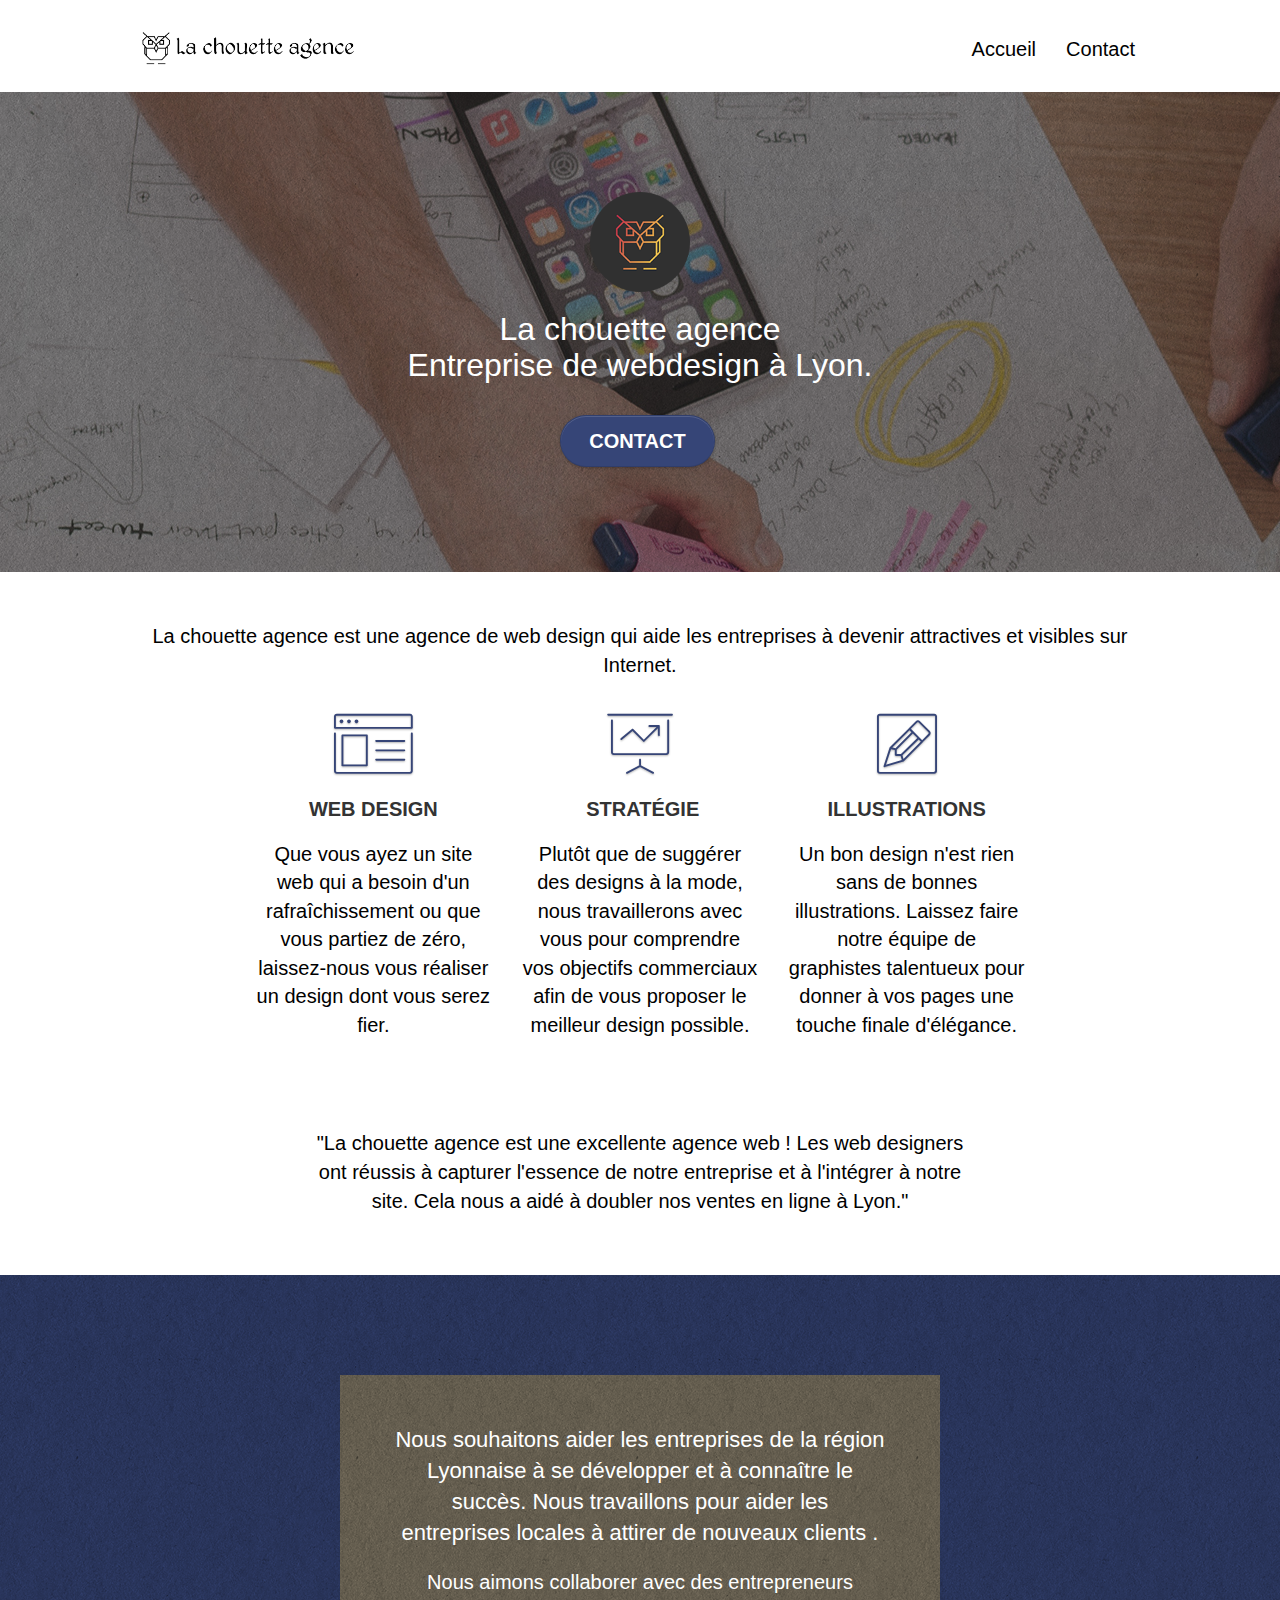
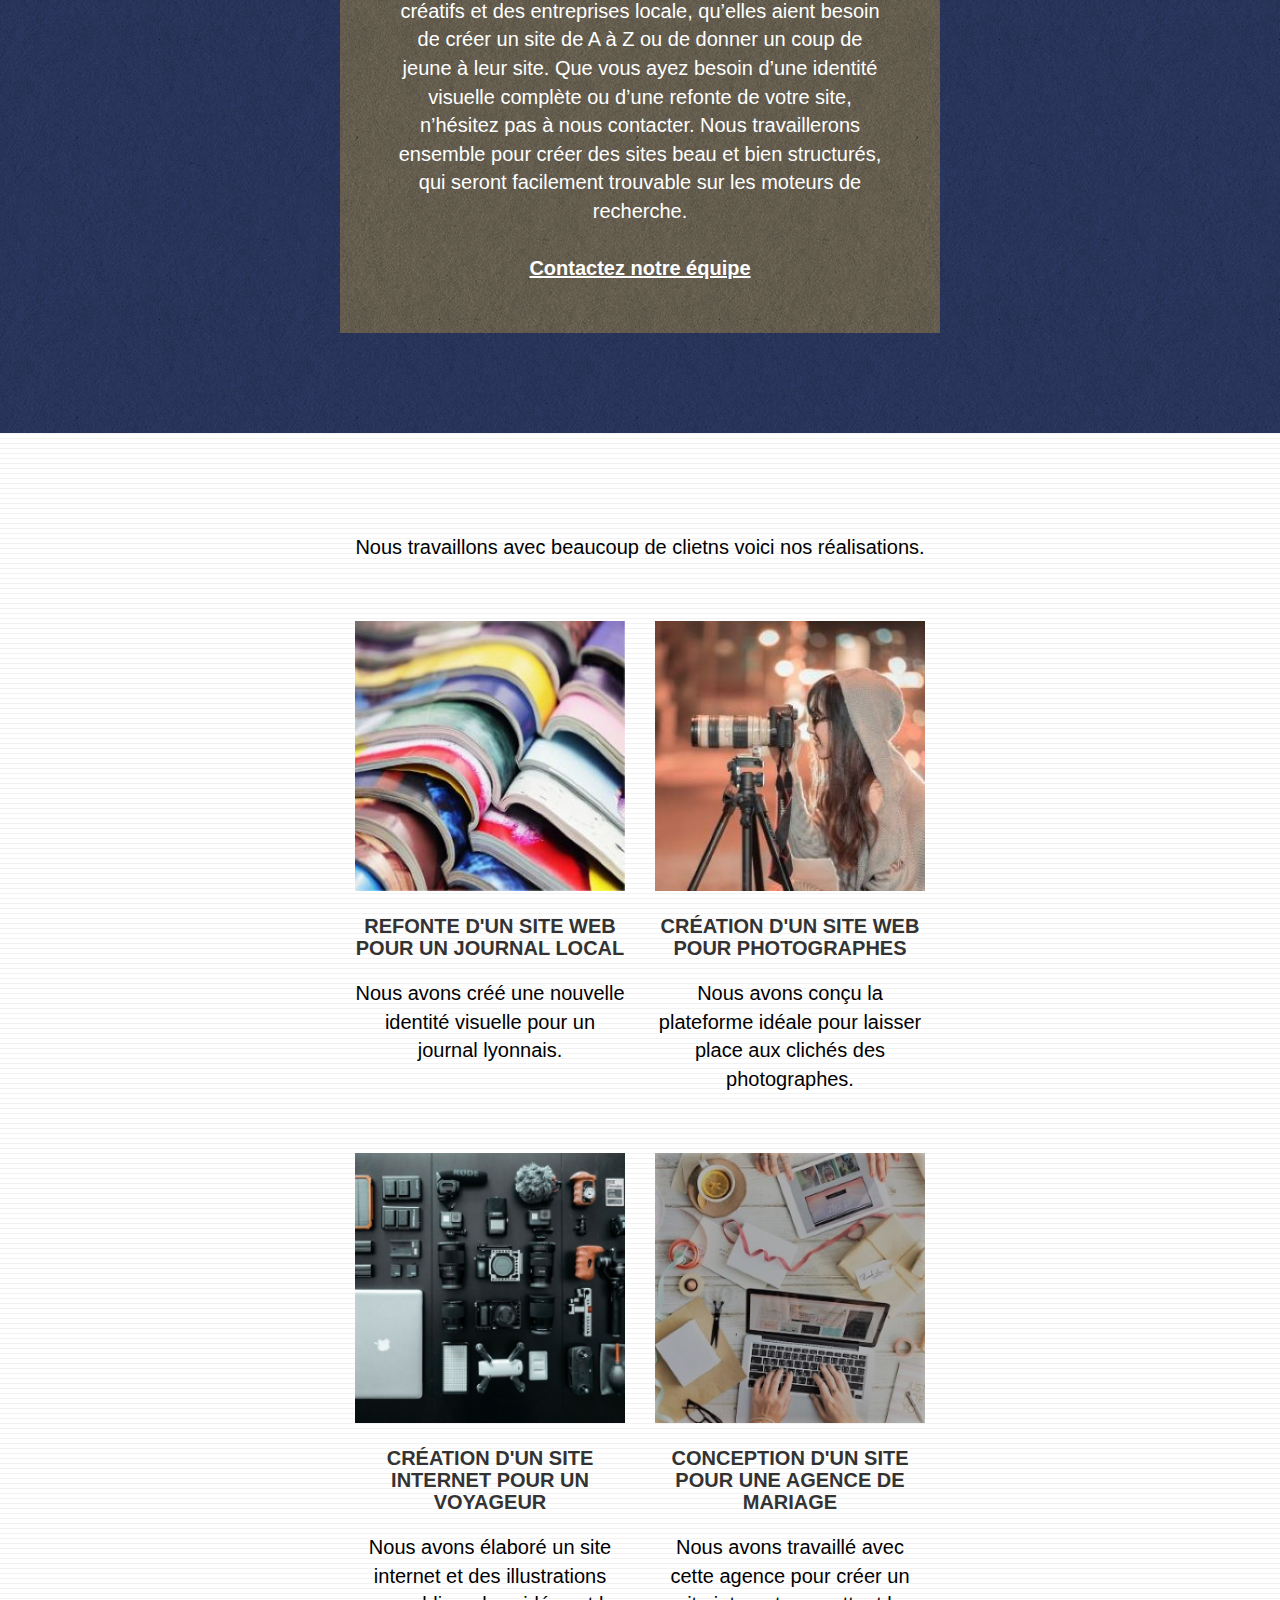
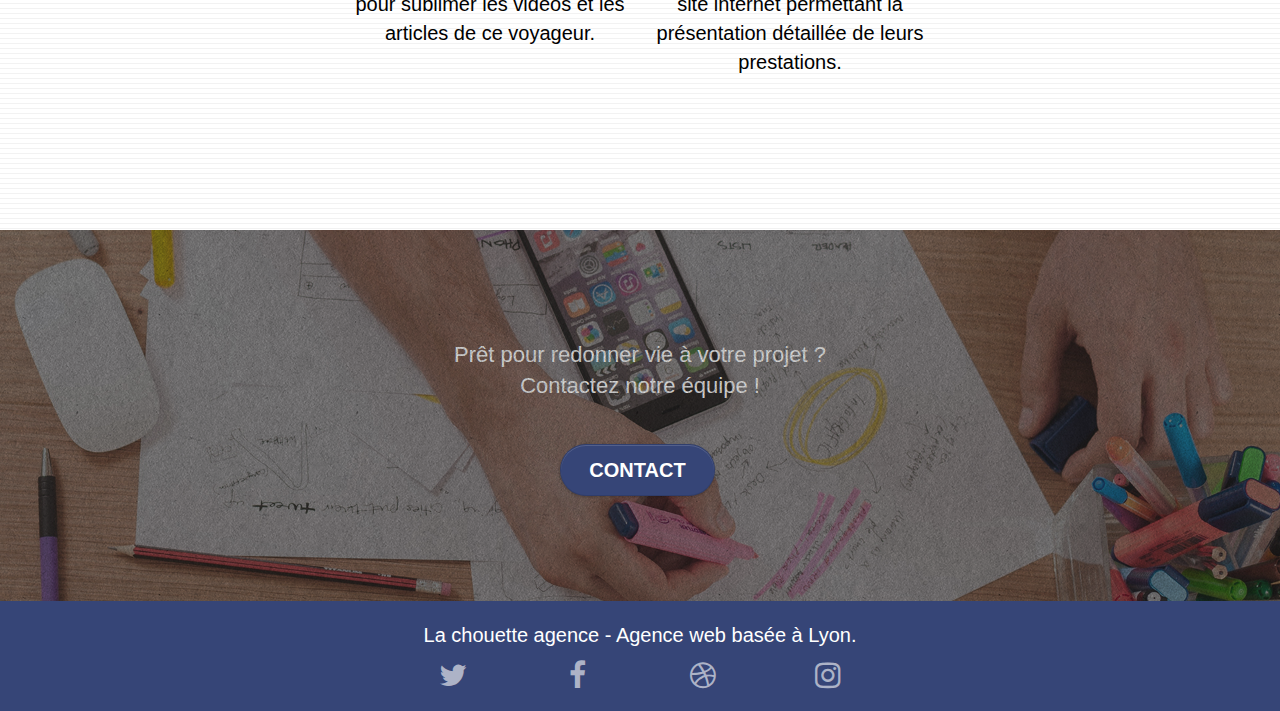
<file: index.html>
<!doctype html>
<html lang="Default">
<head>
    <meta charset="utf-8">
    <meta name="keywords" content="seo, google, site web, site internet, agence design lyon,">
    <meta name="description" content="">
    <meta name="viewport" content="width=device-width, initial-scale=1.0, viewport-fit=cover">
    <link rel="shortcut icon" type="image/png" href="favicon.jpg">
    
	<link rel="stylesheet" type="text/css" href="./css/bootstrap.css">
	<link rel="stylesheet" type="text/css" href="style.css">
	<link rel="stylesheet" type="text/css" href="./css/font-awesome.css">
	<link rel="stylesheet" type="text/css" href="./css/et-line.css">
	<link rel=preload>
    
	<script src="./js/jquery-2.1.0.js"></script>
	<script src="./js/bootstrap.js"></script>
	<script src="./js/blocs.js"></script>
	<script src="./js/jquery.touchSwipe.js" defer></script>
	<script src="./js/gmaps.js"></script>

    <title>La chouette agence - Entreprise web design à Lyon</title>

    
<!-- Analytics -->
	<!-- Google Tag Manager -->
	<script>(function(w,d,s,l,i){w[l]=w[l]||[];w[l].push({'gtm.start':
	new Date().getTime(),event:'gtm.js'});var f=d.getElementsByTagName(s)[0],
	j=d.createElement(s),dl=l!='dataLayer'?'&l='+l:'';j.async=true;j.src=
	'https://www.googletagmanager.com/gtm.js?id='+i+dl;f.parentNode.insertBefore(j,f);
	})(window,document,'script','dataLayer','GTM-TNC2LCJ');</script>
	<!-- End Google Tag Manager -->
<!-- Analytics END -->
    
</head>
<body>
	<!-- Google Tag Manager (noscript) -->
	<noscript><iframe src="https://www.googletagmanager.com/ns.html?id=GTM-TNC2LCJ"
	height="0" width="0" style="display:none;visibility:hidden"></iframe></noscript>
	<!-- End Google Tag Manager (noscript) -->

<!-- Principal conteneur -->
<div class="page-container">
    
<!-- bloc-0 -->
<div class="bloc bgc-white l-bloc " id="bloc-0">
	<div class="container bloc-sm">

		<nav class="navbar row">
			<div class="navbar-header">
				<a class="navbar-brand" href="index.html"><img src="img/la-chouette-agence.png" alt="paris web design logo agence web meilleure agence" height="40" /></a>
				<button id="nav-toggle" type="button" class="ui-navbar-toggle navbar-toggle" data-toggle="collapse" data-target=".navbar-1">
					<span class="sr-only">Toggle navigation</span><span class="icon-bar"></span><span class="icon-bar"></span><span class="icon-bar"></span>
				</button>
			</div>
			<div class="collapse navbar-collapse navbar-1 special-dropdown-nav">
				<ul class="site-navigation nav navbar-nav">
					<li>
						<a href="index.html">Accueil</a>
					</li>
					<li>
						<a href="page2.html">Contact</a>
					</li>
				</ul>
			</div>
		</nav>
	</div>
</div>
<!-- bloc-0 END -->

<!-- bloc-1-presentation -->
<div class="bloc bgc-dark-slate-blue bg-banniere d-bloc bg-t-edge bloc-bg-texture texture-paper b-parallax" id="bloc-1-hero">
	<div class="container bloc-lg">
		<div class="row tight-width-whitespace">
			<div class="col-sm-12">
				<img src="img/logo.png" class="center-block image-resize-mode" width="100" alt="La chouette agence, agence web paris, création logo paris" />
				<h1 class="text-center hero-bloc-text tc-white ">
					La chouette agence <br>
					Entreprise de webdesign à Lyon.
				</h1>
				<div class="text-center">
					<a href="page2.html" class="btn btn-lg btn-clean btn-rd cta-hero btn-atomic-tangerine" id="cta-hero">Contact</a>
				</div>
			</div>
		</div>
	</div>
</div>
<!-- bloc-1-presentation END -->

<!-- bloc-2-services -->
<div class="bloc bgc-white l-bloc" id="bloc-2-services">
	<div class="container bloc-md">
		<div class="row">
			<div class="col-sm-12 text-center">
				<p>La chouette agence est une agence de web design qui aide les entreprises à devenir attractives et visibles sur Internet.</p>
			</div>
		</div>
		<div class="row voffset-lg med-width-whitespace">
			<div class="col-sm-4">
				<div class="text-center">
					<span class="et-icon-browser sm-shadow icon-dark-slate-blue icons icon-lg"></span>
				</div>
				<h3 class="mg-md text-center">
					Web design
				</h3>
				<p class="text-center ">
					Que vous ayez un site web qui a besoin d'un rafraîchissement ou que vous partiez de zéro, laissez-nous vous réaliser un design dont vous serez fier.
				</p>
			</div>
			<div class="col-sm-4">
				<div class="text-center">
					<span class="et-icon-presentation sm-shadow icon-dark-slate-blue icons icon-lg"></span>
				</div>
				<h3 class="mg-md text-center">
					&nbsp;Stratégie
				</h3>
				<p class="text-center ">
					Plutôt que de suggérer des designs à la mode, nous travaillerons avec vous pour comprendre vos objectifs commerciaux afin de vous proposer le meilleur design possible.<br>
				</p>
			</div>
			<div class="col-sm-4">
				<div class="text-center">
					<span class="et-icon-edit sm-shadow icon-dark-slate-blue icons icon-lg"></span>
				</div>
				<h3 class="mg-md text-center">
					Illustrations
				</h3>
				<p class="text-center ">
					Un bon design n'est rien sans de bonnes illustrations. Laissez faire notre équipe de graphistes talentueux pour donner à vos pages une touche finale d'élégance.
				</p>
			</div>
		</div>
		<div class="row voffset-lg voffset">
			<div class="col-xs-12 col-md-8 col-md-offset-2 text-center">
				<p>"La chouette agence est une excellente agence web ! Les web designers ont réussis à capturer l'essence de notre entreprise
				et à l'intégrer à notre site. Cela nous a aidé à doubler nos ventes en ligne à Lyon."</p>

			</div>
		</div>
	</div>
</div>
<!-- bloc-2-services END -->

<!-- bloc-3-what-i-do -->
<div class="bloc tc-white bgc-atomic-tangerine bg-presentation d-bloc bloc-bg-texture texture-paper b-parallax" id="bloc-3-what-i-do">
	<div class="container bloc-lg">
		<div class="row tight-width-whitespace black-background">
			<div class="col-sm-12">
				<h2 class="mg-md text-center tc-white">
					Nous souhaitons aider les entreprises de la région Lyonnaise à se développer et à connaître le succès. Nous travaillons pour aider les entreprises locales à attirer de nouveaux clients .<br>
				</h2>
				<p class="text-center white">
					Nous aimons collaborer avec des entrepreneurs créatifs et des entreprises locale, qu’elles aient besoin de créer un site de A à Z ou de donner un coup de jeune à leur site. Que vous ayez besoin d’une identité visuelle complète ou d’une refonte de votre site, n’hésitez pas à nous contacter. Nous travaillerons ensemble pour créer des sites beau et bien structurés, qui seront facilement trouvable sur les moteurs de recherche. <br><br><a class="ltc-white bold-link" href="page2.html">Contactez notre équipe</a><br>
				</p>
			</div>
		</div>
	</div>
</div>
<!-- bloc-3-what-i-do END -->

<!-- bloc-4-portfolio -->
<div class="bloc bgc-white bg-lines-h2-bg bg-repeat l-bloc" id="bloc-4-portfolio">
	<div class="container bloc-lg">
		<div class="row">
			<div class="col-sm-12 text-center">
				<p>Nous travaillons avec beaucoup de clietns voici nos réalisations.</p>
			</div>
		</div>
		<div class="row tight-width-whitespace portfolio-row">
			<div class="col-sm-6">
				<a href="#" data-lightbox="img/1.jpg" data-gallery-id="gallery-1" data-caption="Refonte d'un site web pour un journal local" data-frame="snapshot-lb"><img src="img/1.jpg" alt="paris web design logo agence web meilleure agence et refonte site web journal" class="img-responsive portfolio-thumb" /></a>
				<h3 class="mg-md text-center">
					Refonte d'un site web pour un journal local
				</h3>
				<p class="text-center">
					Nous avons créé une nouvelle identité visuelle pour un journal lyonnais.
				</p>
			</div>
			<div class="col-sm-6">
				<a href="#" data-lightbox="img/2.jpg" data-gallery-id="gallery-1" data-caption="Création d'un site web pour photographes" data-frame="snapshot-lb"><img src="img/2.jpg" class="img-responsive portfolio-thumb" alt="paris web design logo agence web meilleure agence, Création d'un site web pour photographes" /></a>
				<h3 class="mg-md text-center">
					Création d'un site web pour photographes
				</h3>
				<p class="text-center">
					Nous avons conçu la plateforme idéale pour laisser place aux clichés des photographes.
				</p>
			</div>
		</div>
		<div class="row tight-width-whitespace portfolio-row">
			<div class="col-sm-6">
				<a href="#" data-lightbox="img/3.bmp" data-gallery-id="gallery-1" data-caption="Création d'un site internet pour un voyageur" data-frame="snapshot-lb"><img src="img/3.bmp" class="img-responsive portfolio-thumb" alt="paris web design logo agence web meilleure agence, Création d'un site web pour voyageur"/></a>
				<h3 class="mg-md text-center">
					Création d'un site internet pour un voyageur
				</h3>
				<p class="text-center">
					Nous avons élaboré un site internet et des illustrations pour sublimer les vidéos et les articles de ce voyageur.
				</p>
			</div>
			<div class="col-sm-6">
				<a href="#" data-lightbox="img/4.bmp" data-gallery-id="gallery-1" data-caption="Conception d'un site pour une agence de mariage" data-frame="snapshot-lb"><img src="img/4.bmp" class="img-responsive portfolio-thumb" alt="paris web design logo agence web meilleure agence, Création d'un site web pour agence de mariage" /></a>
				<h3 class="mg-md text-center">
					Conception d'un site pour une agence de mariage
				</h3>
				<p class="text-center">
					Nous avons travaillé avec cette agence pour créer un site internet permettant la présentation détaillée de leurs prestations.
				</p>
			</div>
		</div>
	</div>
</div>
<!-- bloc-4-portfolio END -->

<!-- bloc-5-cta -->
<div class="bloc bgc-dark-slate-blue bg-banniere d-bloc bloc-bg-texture texture-paper" id="bloc-5-cta">
	<div class="container bloc-lg">
		<div class="row">
			<h2 class="mg-md text-center tc-white">
				Prêt pour redonner vie à votre projet ?<br>Contactez notre équipe !
			</h2>
			<div class="col-sm-12 text-center">
				<a href="page2.html" class="btn btn-atomic-tangerine btn-clean btn-rd btn-lg cta-hero">Contact</a>
			</div>
		</div>
	</div>
</div>
<!-- bloc-5-cta END -->

<!-- Footer - bloc-8 -->
<div class="bloc bgc-atomic-tangerine d-bloc" id="bloc-8">
	<div class="container bloc-sm">
		<div class="row">
			<div class="col-sm-12">
				<p class="text-center white">
					La chouette agence - Agence web basée à Lyon.<br>
				</p>
				<div class="row row-no-gutters social">
					<div class="col-sm-3">
						<div class="text-center">
							<a class="social" href="index.html"><span class="fa fa-twitter icon-md"></span></a>
						</div>
					</div>
					<div class="col-sm-3">
						<div class="text-center">
							<a class="social" href="index.html"><span class="fa fa-facebook icon-md"></span></a>
						</div>
					</div>
					<div class="col-sm-3">
						<div class="text-center">
							<a class="social" href="index.html"><span class="fa fa-dribbble icon-md"></span></a>
						</div>
					</div>
					<div class="col-sm-3">
						<div class="text-center">
							<a class="social" href="index.html"><span class="fa fa-instagram icon-md"></span></a>
						</div>
					</div>
				</div>
			</div>
		</div>
	</div>
</div>
<!-- Footer - bloc-8 END -->

</div>
<!-- Principal conteneur END -->
    

</body>
</html>
</file>
<file: style.css>
body {
    margin: 0;
    padding: 0;
    background: #FFF;
    overflow-x: hidden;
    -webkit-font-smoothing: antialiased;
    -moz-osx-font-smoothing: grayscale;
}

a,
button {
    transition: all .3s ease-in-out;
    outline: none!important;
}

a:hover {
    text-decoration: none;
    cursor: pointer;
}

#page-loading-blocs-notifaction {
    position: fixed;
    top: 0;
    bottom: 0;
    width: 100%;
    z-index: 100000;
    background: #FFFFFF url("img/pageload-spinner.gif") no-repeat center center;
}

.bloc {
    width: 100%;
    clear: both;
    background: 50% 50% no-repeat;
    padding: 0 50px;
    -webkit-background-size: cover;
    -moz-background-size: cover;
    -o-background-size: cover;
    background-size: cover;
    position: relative;
}

.bloc .container {
    padding-left: 0;
    padding-right: 0;
}

.bloc-lg {
    padding: 100px 50px;
}

.bloc-md {
    padding: 50px;
}

.bloc-sm {
    padding: 20px 50px;
}

.bg-center,
.bg-l-edge,
.bg-r-edge,
.bg-t-edge,
.bg-b-edge,
.bg-tl-edge,
.bg-bl-edge,
.bg-tr-edge,
.bg-br-edge,
.bg-repeat {
    -webkit-background-size: auto!important;
    -moz-background-size: auto!important;
    -o-background-size: auto!important;
    background-size: auto!important;
}

.bg-repeat {
    background: repeat;
}

.bg-t-edge {
    background: top no-repeat;
}

.bloc-bg-texture::before {
    content: "";
    background-size: 2px 2px;
    position: absolute;
    top: 0;
    bottom: 0;
    left: 0;
    right: 0;
}

.texture-paper::before {
    background: url("img/texture-paper.png");
    background-size: 280px 280px;
}

.b-parallax {
    background-attachment: fixed;
}

.d-bloc {
    color: rgba(255, 255, 255, .7);
}

.d-bloc button:hover {
    color: rgba(255, 255, 255, .9);
}

.d-bloc .icon-round,
.d-bloc .icon-square,
.d-bloc .icon-rounded,
.d-bloc .icon-semi-rounded-a,
.d-bloc .icon-semi-rounded-b {
    border-color: rgba(255, 255, 255, .9);
}

.d-bloc .divider-h span {
    border-color: rgba(255, 255, 255, .2);
}

.d-bloc .a-btn,
.d-bloc .navbar a,
.d-bloc .navbar-brand,
.d-bloc a .icon-sm,
.d-bloc a .icon-md,
.d-bloc a .icon-lg,
.d-bloc a .icon-xl,
.d-bloc h1 a,
.d-bloc h2 a,
.d-bloc h3 a,
.d-bloc h4 a,
.d-bloc h5 a,
.d-bloc h6 a,
.d-bloc p a {
    color: rgba(255, 255, 255, .6);
}

.d-bloc .a-btn:hover,
.d-bloc .navbar a:hover,
.d-bloc .navbar-brand:hover,
.d-bloc a:hover .icon-sm,
.d-bloc a:hover .icon-md,
.d-bloc a:hover .icon-lg,
.d-bloc a:hover .icon-xl,
.d-bloc h1 a:hover,
.d-bloc h2 a:hover,
.d-bloc h3 a:hover,
.d-bloc h4 a:hover,
.d-bloc h5 a:hover,
.d-bloc h6 a:hover,
.d-bloc p a:hover {
    color: rgba(255, 255, 255, 1);
}

.d-bloc .navbar-toggle .icon-bar {
    background: rgba(255, 255, 255, 1);
}

.d-bloc .btn-wire,
.d-bloc .btn-wire:hover {
    color: rgba(255, 255, 255, 1);
    border-color: rgba(255, 255, 255, 1);
}

.d-bloc .panel {
    color: rgba(0, 0, 0, .5);
}

.d-bloc .panel button:hover {
    color: rgba(0, 0, 0, .7);
}

.d-bloc .panel icon {
    border-color: rgba(0, 0, 0, .7);
}

.d-bloc .panel .divider-h span {
    border-color: rgba(0, 0, 0, .1);
}

.d-bloc .panel .a-btn {
    color: rgba(0, 0, 0, .6);
}

.d-bloc .panel .a-btn:hover {
    color: rgba(0, 0, 0, 1);
}

.d-bloc .panel .btn-wire,
.d-bloc .panel .btn-wire:hover {
    color: rgba(0, 0, 0, .7);
    border-color: rgba(0, 0, 0, .3);
}

.d-bloc .panel,
.l-bloc {
    color: rgba(0, 0, 0, .5);
}

.d-bloc .panel button:hover,
.l-bloc button:hover {
    color: rgba(0, 0, 0, .7);
}

.l-bloc .icon-round,
.l-bloc .icon-square,
.l-bloc .icon-rounded,
.l-bloc .icon-semi-rounded-a,
.l-bloc .icon-semi-rounded-b {
    border-color: rgba(0, 0, 0, .7);
}

.d-bloc .panel .divider-h span,
.l-bloc .divider-h span {
    border-color: rgba(0, 0, 0, .1);
}

.d-bloc .panel .a-btn,
.l-bloc .a-btn,
.l-bloc .navbar a,
.l-bloc .navbar-brand,
.l-bloc a .icon-sm,
.l-bloc a .icon-md,
.l-bloc a .icon-lg,
.l-bloc a .icon-xl,
.l-bloc h1 a,
.l-bloc h2 a,
.l-bloc h3 a,
.l-bloc h4 a,
.l-bloc h5 a,
.l-bloc h6 a,
.l-bloc p a {
    color: rgba(0, 0, 0, .6);
}

.d-bloc .panel .a-btn:hover,
.l-bloc .a-btn:hover,
.l-bloc .navbar a:hover,
.l-bloc .navbar-brand:hover,
.l-bloc a:hover .icon-sm,
.l-bloc a:hover .icon-md,
.l-bloc a:hover .icon-lg,
.l-bloc a:hover .icon-xl,
.l-bloc h1 a:hover,
.l-bloc h2 a:hover,
.l-bloc h3 a:hover,
.l-bloc h4 a:hover,
.l-bloc h5 a:hover,
.l-bloc h6 a:hover,
.l-bloc p a:hover {
    color: rgba(0, 0, 0, 1);
}

.l-bloc .navbar-toggle .icon-bar {
    color: rgba(0, 0, 0, .6);
}

.d-bloc .panel .btn-wire,
.d-bloc .panel .btn-wire:hover,
.l-bloc .btn-wire,
.l-bloc .btn-wire:hover {
    color: rgba(0, 0, 0, .7);
    border-color: rgba(0, 0, 0, .3);
}

.voffset {
    margin-top: 30px;
}

.voffset-lg {
    margin-top: 80px;
}

.row-no-gutters {
    margin-right: 0;
    margin-left: 0;
}

.row.row-no-gutters > [class^="col-"],
.row.row-no-gutters > [class*=" col-"] {
    padding-right: 0;
    padding-left: 0;
}

#bloc-1-hero h1 {
    font-size: 32px;
}

.navbar {
    margin-bottom: 0;
    z-index: 1;
}

.navbar-brand {
    height: auto;
    padding: 3px 15px;
    font-size: 25px;
    font-weight: normal;
    font-weight: 600;
    line-height: 44px;
}

.navbar-brand img {
    max-height: 200px;
    margin: 0 5px 0 0;
    display: inline;
}

.navbar-brand img[src$=svg] {
    min-width: 100px;
}

.nav-center .navbar-brand img {
    margin: 0;
}

.navbar .nav {
    padding-top: 2px;
    margin-right: -16px;
    float: right;
    z-index: 1;
}

.nav > li {
    float: left;
    margin-top: 4px;
    font-size: 20px;
}

.navbar-nav .open .dropdown-menu > li > a {
    text-align: inherit;
}

.nav > li a:hover,
.nav > li a:focus {
    background: transparent;
}

.navbar-toggle {
    margin: 10px 10px 0 0;
    border: 0px;
}

.navbar-toggle:hover {
    background: transparent!important;
}

.navbar-toggle .icon-bar {
    background-color: rgba(0, 0, 0, .5);
    width: 26px;
}

.nav-invert .navbar .nav {
    float: left;
}

.nav-invert .navbar-header,
.nav-invert .navbar-brand {
    float: right;
    position: relative;
    z-index: 2;
}

@media (min-width: 768px) {
    .site-navigation {
        position: absolute;
        top: 50%;
        right: 20px;
        transform: translate(0, -50%);
        -webkit-transform: translateY(-50%);
    }
    .nav > li .dropdown-menu a,
    .nav > li .dropdown-menu a:hover {
        color: #484848;
    }
    .nav-invert .site-navigation {
        left: 0;
        right: 0;
    }
    .nav-center {
        text-align: center;
    }
    .nav-center .navbar-header {
        width: 100%;
    }
    .nav-center .navbar-header,
    .nav-center .navbar-brand,
    .nav-center .nav > li {
        float: none;
        display: inline-block;
    }
    .nav-center .site-navigation {
        position: relative;
        width: 100%;
        right: 0;
        margin-right: 0px;
        margin-top: 20px;
    }
    .nav-center.mini-nav .navbar-toggle {
        float: none;
        margin: 10px auto 0;
    }
}

.nav > li > .dropdown a {
    background: none!important;
    display: block;
    padding: 14px 15px;
}

nav .caret {
    margin: 0 5px;
}

.dropdown-menu .dropdown-menu {
    top: -8px;
    left: 100%;
}

.dropdown-menu .dropmenu-flow-right {
    top: 100%;
    left: 0;
    margin-left: -1px;
    border-top-left-radius: 0;
    border-top-right-radius: 0;
}

.dropdown-menu .dropdown span {
    border: 4px solid black;
    border-top-color: transparent;
    border-right-color: transparent;
    border-bottom-color: transparent;
    margin: 6px -5px 0 0!important;
    float: right;
}

.mg-md {
    margin-top: 10px;
    margin-bottom: 20px;
}

.mg-lg {
    margin-top: 10px;
    margin-bottom: 40px;
}

.btn {
    margin: 0 5px 5px 0;
}

.btn.pull-right {
    margin: 0 0 5px 5px;
}

.btn-d,
.btn-d:hover,
.btn-d:focus {
    color: #FFF;
    background: rgba(0, 0, 0, .3);
}

button {
    outline: none!important;
}

.btn-rd {
    border-radius: 40px;
}

.btn-clean {
    border: 1px solid rgba(0, 0, 0, .08);
    border-bottom-color: rgba(0, 0, 0, .1);
    text-shadow: 0 1px 0 rgba(0, 0, 1, .1);
    box-shadow: 0 1px 3px rgba(0, 0, 1, .25), inset 0 1px 0 0 rgba(255, 255, 255, .15);
}

.icon-md {
    font-size: 30px!important;
}

.icon-lg {
    font-size: 60px!important;
}

.sm-shadow {
    text-shadow: 0 1px 2px rgba(0, 0, 0, .3);
}

.panel-sq,
.panel-sq .panel-heading,
.panel-sq .panel-footer {
    border-radius: 0;
}

.panel-rd {
    border-radius: 30px;
}

.panel-rd .panel-heading {
    border-radius: 29px 29px 0 0;
}

.panel-rd .panel-footer {
    border-radius: 0 0 29px 29px;
}

.form-control {
    border-color: rgba(0, 0, 0, .1);
    box-shadow: none;
}

.scrollToTop {
    width: 40px;
    height: 40px;
    position: fixed;
    bottom: 20px;
    right: 20px;
    opacity: 0;
    z-index: 500;
    transition: all .3s ease-in-out;
}

.scrollToTop span {
    margin-top: 6px;
}

.showScrollTop {
    font-size: 25px;
    opacity: 1;
}

a[data-lightbox] {
    position: relative;
    display: block;
    text-align: center;
}

a[data-lightbox]:hover::before {
    content: "+";
    font-family: "HelveticaNeue-Light", "Helvetica Neue Light", "Helvetica Neue", Helvetica, Arial;
    font-size: 32px;
    width: 50px;
    height: 50px;
    margin-left: -25px;
    border-radius: 50%;
    background: rgba(0, 0, 0, .6);
    color: #FFF;
    font-weight: 100;
    z-index: 1;
    position: absolute;
    top: 50%;
    transform: translateY(-50%);
    -webkit-transform: translateY(-50%);
}

a[data-lightbox]:hover img {
    opacity: 0.6;
    -webkit-animation-fill-mode: none;
    animation-fill-mode: none;
}

#lightbox-modal {
    display: flex;
    align-items: center;
}

#lightbox-modal .modal-dialog {
    width: 90%;
    max-width: 900px;
    margin: 0 auto 0;
}

#lightbox-modal .modal-dialog img {
    max-height: 90vh;
    margin: 0 auto;
}

.lightbox-caption {
    padding: 20px;
    color: #FFF;
    background: rgba(0, 0, 0, .5);
    position: absolute;
    left: 15px;
    right: 15px;
    bottom: 5px;
}

.close-lightbox {
    color: #FFF;
    font-size: 30px;
    position: absolute;
    top: 20px;
    right: 20px;
    z-index: 20;
    background: rgba(0, 0, 0, .5);
    border: none;
    line-height: 30px;
    padding: 0 9px 5px;
    opacity: 0.3;
}

.close-lightbox:hover,
.next-lightbox:hover,
.prev-lightbox:hover {
    opacity: 1.0;
    color: #FFF;
}

.next-lightbox,
.prev-lightbox {
    font-size: 20px;
    color: rgba(255, 255, 255, .9);
    background: rgba(0, 0, 0, .5);
    transition: all .2s ease-in-out;
    position: absolute;
    top: 45%;
    z-index: 1;
    opacity: 0.4;
}

.next-lightbox {
    padding: 6px 8px 1px 13px;
    right: 25px;
}

.prev-lightbox {
    padding: 6px 13px 1px 10px;
    left: 25px;
}

.snapshot-lb .modal-body {
    padding-bottom: 45px;
}

.snapshot-lb .lightbox-caption {
    padding: 0;
    color: rgba(0, 0, 0, .5);
    background: none;
}

h1,
h2,
h3,
h4,
h5,
h6,
p,
label,
.btn,
a {
    font-family: "helvetica";
    font-weight: 400;
    color: #000000!important;
}

.container {
    max-width: 1000px;
}

.hero-bloc-text {
    font-size: 38px;
}

.hero-bloc-text-sub {
    font-size: 36px;
}

.statement-bloc-text {
    line-height: 26px;
    font-style: italic;
    font-size: 20px;
    text-align: center;
    font-weight: lighter;
    max-width: 520px;
    margin: auto auto auto auto;
}

p {
    font-size: 20px;
}

.tight-width-whitespace {
    max-width: 600px;
    margin: auto auto auto auto;
}

.h1 {
    font-size: 20px;
    font-family: "Open Sans";
}

.cta-hero {
    margin-top: 22px;
    color: #FFFFFF!important;
    text-transform: uppercase;
    padding: 12px 28px 12px 28px;
    font-size: 20px;
    font-weight: 700;
}

.social {
    margin: 0 auto;
    width: 100%;
    max-width: 500px ;
}

h2 {
    font-size: 22px;
    line-height: 1.4em;
}

h3 {
    font-size: 20px;
    text-transform: uppercase;
    font-weight: 700;
    color: #333333!important;
}

.med-width-whitespace {
    max-width: 800px;
    margin: auto auto auto auto;
    box-shadow: 0px 0px 0px #000000;
}

h1 {
    color: #333333!important;
}

h4 {
    color: #333333!important;
}

.icons {
    margin-bottom: 14px;
    margin-top: 24px;
}

.white {
    color: #FFFFFF!important;
}

.portfolio-thumb {
    margin-bottom: 24px;
}

.portfolio-row {
    margin-bottom: 44px;
    margin-top: 50px;
}

.avatar {
    box-shadow: 0px 4px 9px rgba(0, 0, 0, 0.3);
}

.black-background {
    background-color: rgba(165, 147, 99, 0.7);
    padding: 40px 40px 40px 40px;
}

.bold-link {
    font-weight: 900;
    text-decoration: underline!important;
}

.bgc-white {
    background-color: #FFFFFF;
}

.bgc-dark-slate-blue {
    background-color: #364577;
}

.bgc-atomic-tangerine {
    background-color: #364577;
}

.tc-white {
    color: #fff!important;
}

.btn-atomic-tangerine {
    background: #364577;
    color: #FFFFFF!important;
}

.btn-atomic-tangerine:hover {
    background: #058349!important;
    color: #FFFFFF!important;
}

.ltc-white {
    color: #FFFFFF!important;
}

.ltc-white:hover {
    color: #cccccc!important;
}

.ltc-atomic-tangerine {
    color: #364577!important;
}

.ltc-atomic-tangerine:hover {
    color: #058349!important;
}

.icon-dark-slate-blue {
    color: #364577!important;
    border-color: #364577!important;
}

.bg-dots-bg {
    background-image: url("img/dots-bg.png");
}

.bg-lines-h2-bg {
    background-image: url("img/lines-h2-bg.png");
}

.bg-banniere {
    background-image: url("img/la-chouette-agence-banniere.jpg");
}

@media (max-width: 1024px) {
    .bloc {
        padding-left: 20px;
        padding-right: 20px;
    }
    .bloc.full-width-bloc,
    .bloc-tile-2.full-width-bloc .container,
    .bloc-tile-3.full-width-bloc .container,
    .bloc-tile-4.full-width-bloc .container {
        padding-left: 0;
        padding-right: 0;
    }
}

@media (max-width: 992px) and (min-width: 768px) {
    .navbar .nav {
        max-width: 80%
    }
    .nav-center.navbar .nav {
        max-width: 100%
    }
}

@media only screen and (min-device-width: 768px) and (max-device-width: 1024px) and (orientation: landscape) {
    .b-parallax {
        background-attachment: scroll;
    }
}

@media only screen and (min-device-width: 1024px) and (max-device-width: 1366px) and (-webkit-min-device-pixel-ratio: 1.5) {
    .b-parallax {
        background-attachment: scroll;
    }
}

@media (max-width: 991px) {
    .container {
        width: 100%;
    }
    .b-parallax {
        background-attachment: scroll;
    }
    .page-container,
    #hero-bloc {
        overflow-x: hidden;
        position: relative;
    }
    .bloc {
        padding-left: constant(safe-area-inset-left);
        padding-right: constant(safe-area-inset-right);
    }
    .bloc-group,
    .bloc-group .bloc {
        display: block;
        width: 100%;
    }
    .bloc-fill-screen .fill-bloc-top-edge,
    .bloc-fill-screen .fill-bloc-bottom-edge {
        padding: 0 20px;
        padding-left: constant(safe-area-inset-left);
        padding-right: constant(safe-area-inset-right);
    }
}

@media (max-width: 767px) {
    .page-container {
        overflow-x: hidden;
        position: relative;
    }
    h1,
    h2,
    h3,
    h4,
    h5,
    h6,
    p,
    #disqus_thread {
        padding-left: 10px!important;
        padding-right: 10px!important;
    }
    .b-parallax {
        background-attachment: scroll;
    }
    .navbar .nav {
        padding-top: 0;
        border-top: 1px solid rgba(0, 0, 0, .2);
        float: none!important;
    }
    .navbar.row {
        margin-left: 0;
        margin-right: 0;
    }
    .site-navigation {
        position: inherit;
        transform: none;
        -webkit-transform: none;
        -ms-transform: none;
    }
    .nav > li {
        margin-top: 0;
        border-bottom: 1px solid rgba(0, 0, 0, .1);
        background: rgba(0, 0, 0, .05);
        text-align: left;
        padding-left: 15px;
        width: 100%;
    }
    .nav > li:hover {
        background: rgba(0, 0, 0, .08);
    }
    .dropdown .dropdown a .caret {
        float: none;
        margin: 5px 0 0 10px!important;
        border: 4px solid black;
        border-bottom-color: transparent;
        border-right-color: transparent;
        border-left-color: transparent;
    }
    #hero-bloc .navbar .nav {
        background: rgba(0, 0, 0, .8);
    }
    #hero-bloc .navbar .nav a {
        color: rgba(255, 255, 255, .6);
    }
    .hero {
        padding: 50px 0;
    }
    .hero-nav {
        left: -1px;
        right: -1px;
    }
    .navbar-collapse {
        padding: 0;
        overflow-x: hidden;
        -webkit-box-shadow: none;
        box-shadow: none;
    }
    .navbar-brand img {
        max-height: 40px;
        width: auto;
    }
    .nav-invert .navbar-header {
        float: none;
        width: 100%;
    }
    .nav-invert .navbar-toggle {
        float: left;
        margin-left: 10px;
    }
    .bloc {
        padding-left: 0;
        padding-right: 0;
    }
    .bloc-xxl,
    .bloc-xl,
    .bloc-lg {
        padding: 40px 0;
    }
    .bloc-sm,
    .bloc-md {
        padding-left: 0;
        padding-right: 0;
    }
    .bloc-tile-2 .container,
    .bloc-tile-3 .container,
    .bloc-tile-4 .container,
    .bloc-fill-screen .fill-bloc-top-edge,
    .bloc-fill-screen .fill-bloc-bottom-edge {
        padding-left: 0;
        padding-right: 0;
    }
    .a-block {
        padding: 0 10px;
    }
    .btn-dwn {
        display: none;
    }
    .voffset {
        margin-top: 5px;
    }
    .voffset-md {
        margin-top: 20px;
    }
    .voffset-lg {
        margin-top: 30px;
    }
    form {
        padding: 5px;
    }
    .close-lightbox {
        display: inline-block;
    }
    .blocsapp-device-iphone5 {
        background-size: 216px 425px;
        padding-top: 60px;
        width: 216px;
        height: 425px;
    }
    .blocsapp-device-iphone5 img {
        width: 180px;
        height: 320px;
    }
}

@media (max-width: 400px) {
    .bloc {
        padding-left: 0;
        padding-right: 0;
    }
}

@media (max-width: 767px) {
    .bloc-mob-center-text {
        text-align: center;
    }
}
</file>
<file: css/et-line.css>
@font-face {
    font-family: et-line;
    src: url(../fonts/et-line.eot);
    src: url(../fonts/et-line.eot?#iefix) format('embedded-opentype'), url(../fonts/et-line.woff) format('woff'), url(../fonts/et-line.ttf) format('truetype'), url(../fonts/et-line.svg#et-line) format('svg');
    font-weight: 400;
    font-style: normal
}

.et-icon-adjustments,
.et-icon-alarmclock,
.et-icon-anchor,
.et-icon-aperture,
.et-icon-attachment,
.et-icon-bargraph,
.et-icon-basket,
.et-icon-beaker,
.et-icon-bike,
.et-icon-book-open,
.et-icon-briefcase,
.et-icon-browser,
.et-icon-calendar,
.et-icon-camera,
.et-icon-caution,
.et-icon-chat,
.et-icon-circle-compass,
.et-icon-clipboard,
.et-icon-clock,
.et-icon-cloud,
.et-icon-compass,
.et-icon-desktop,
.et-icon-dial,
.et-icon-document,
.et-icon-documents,
.et-icon-download,
.et-icon-dribbble,
.et-icon-edit,
.et-icon-envelope,
.et-icon-expand,
.et-icon-facebook,
.et-icon-flag,
.et-icon-focus,
.et-icon-gears,
.et-icon-genius,
.et-icon-gift,
.et-icon-global,
.et-icon-globe,
.et-icon-googleplus,
.et-icon-grid,
.et-icon-happy,
.et-icon-hazardous,
.et-icon-heart,
.et-icon-hotairballoon,
.et-icon-hourglass,
.et-icon-key,
.et-icon-laptop,
.et-icon-layers,
.et-icon-lifesaver,
.et-icon-lightbulb,
.et-icon-linegraph,
.et-icon-linkedin,
.et-icon-lock,
.et-icon-magnifying-glass,
.et-icon-map,
.et-icon-map-pin,
.et-icon-megaphone,
.et-icon-mic,
.et-icon-mobile,
.et-icon-newspaper,
.et-icon-notebook,
.et-icon-paintbrush,
.et-icon-paperclip,
.et-icon-pencil,
.et-icon-phone,
.et-icon-picture,
.et-icon-pictures,
.et-icon-piechart,
.et-icon-presentation,
.et-icon-pricetags,
.et-icon-printer,
.et-icon-profile-female,
.et-icon-profile-male,
.et-icon-puzzle,
.et-icon-quote,
.et-icon-recycle,
.et-icon-refresh,
.et-icon-ribbon,
.et-icon-rss,
.et-icon-sad,
.et-icon-scissors,
.et-icon-scope,
.et-icon-search,
.et-icon-shield,
.et-icon-speedometer,
.et-icon-strategy,
.et-icon-streetsign,
.et-icon-tablet,
.et-icon-target,
.et-icon-telescope,
.et-icon-toolbox,
.et-icon-tools,
.et-icon-tools-2,
.et-icon-trophy,
.et-icon-tumblr,
.et-icon-twitter,
.et-icon-upload,
.et-icon-video,
.et-icon-wallet,
.et-icon-wine {
    font-family: et-line;
    speak: none;
    font-style: normal;
    font-weight: 400;
    font-variant: normal;
    text-transform: none;
    line-height: 1;
    -webkit-font-smoothing: antialiased;
    -moz-osx-font-smoothing: grayscale;
    display: inline-block
}

.et-icon-mobile:before {
    content: "\e000"
}

.et-icon-laptop:before {
    content: "\e001"
}

.et-icon-desktop:before {
    content: "\e002"
}

.et-icon-tablet:before {
    content: "\e003"
}

.et-icon-phone:before {
    content: "\e004"
}

.et-icon-document:before {
    content: "\e005"
}

.et-icon-documents:before {
    content: "\e006"
}

.et-icon-search:before {
    content: "\e007"
}

.et-icon-clipboard:before {
    content: "\e008"
}

.et-icon-newspaper:before {
    content: "\e009"
}

.et-icon-notebook:before {
    content: "\e00a"
}

.et-icon-book-open:before {
    content: "\e00b"
}

.et-icon-browser:before {
    content: "\e00c"
}

.et-icon-calendar:before {
    content: "\e00d"
}

.et-icon-presentation:before {
    content: "\e00e"
}

.et-icon-picture:before {
    content: "\e00f"
}

.et-icon-pictures:before {
    content: "\e010"
}

.et-icon-video:before {
    content: "\e011"
}

.et-icon-camera:before {
    content: "\e012"
}

.et-icon-printer:before {
    content: "\e013"
}

.et-icon-toolbox:before {
    content: "\e014"
}

.et-icon-briefcase:before {
    content: "\e015"
}

.et-icon-wallet:before {
    content: "\e016"
}

.et-icon-gift:before {
    content: "\e017"
}

.et-icon-bargraph:before {
    content: "\e018"
}

.et-icon-grid:before {
    content: "\e019"
}

.et-icon-expand:before {
    content: "\e01a"
}

.et-icon-focus:before {
    content: "\e01b"
}

.et-icon-edit:before {
    content: "\e01c"
}

.et-icon-adjustments:before {
    content: "\e01d"
}

.et-icon-ribbon:before {
    content: "\e01e"
}

.et-icon-hourglass:before {
    content: "\e01f"
}

.et-icon-lock:before {
    content: "\e020"
}

.et-icon-megaphone:before {
    content: "\e021"
}

.et-icon-shield:before {
    content: "\e022"
}

.et-icon-trophy:before {
    content: "\e023"
}

.et-icon-flag:before {
    content: "\e024"
}

.et-icon-map:before {
    content: "\e025"
}

.et-icon-puzzle:before {
    content: "\e026"
}

.et-icon-basket:before {
    content: "\e027"
}

.et-icon-envelope:before {
    content: "\e028"
}

.et-icon-streetsign:before {
    content: "\e029"
}

.et-icon-telescope:before {
    content: "\e02a"
}

.et-icon-gears:before {
    content: "\e02b"
}

.et-icon-key:before {
    content: "\e02c"
}

.et-icon-paperclip:before {
    content: "\e02d"
}

.et-icon-attachment:before {
    content: "\e02e"
}

.et-icon-pricetags:before {
    content: "\e02f"
}

.et-icon-lightbulb:before {
    content: "\e030"
}

.et-icon-layers:before {
    content: "\e031"
}

.et-icon-pencil:before {
    content: "\e032"
}

.et-icon-tools:before {
    content: "\e033"
}

.et-icon-tools-2:before {
    content: "\e034"
}

.et-icon-scissors:before {
    content: "\e035"
}

.et-icon-paintbrush:before {
    content: "\e036"
}

.et-icon-magnifying-glass:before {
    content: "\e037"
}

.et-icon-circle-compass:before {
    content: "\e038"
}

.et-icon-linegraph:before {
    content: "\e039"
}

.et-icon-mic:before {
    content: "\e03a"
}

.et-icon-strategy:before {
    content: "\e03b"
}

.et-icon-beaker:before {
    content: "\e03c"
}

.et-icon-caution:before {
    content: "\e03d"
}

.et-icon-recycle:before {
    content: "\e03e"
}

.et-icon-anchor:before {
    content: "\e03f"
}

.et-icon-profile-male:before {
    content: "\e040"
}

.et-icon-profile-female:before {
    content: "\e041"
}

.et-icon-bike:before {
    content: "\e042"
}

.et-icon-wine:before {
    content: "\e043"
}

.et-icon-hotairballoon:before {
    content: "\e044"
}

.et-icon-globe:before {
    content: "\e045"
}

.et-icon-genius:before {
    content: "\e046"
}

.et-icon-map-pin:before {
    content: "\e047"
}

.et-icon-dial:before {
    content: "\e048"
}

.et-icon-chat:before {
    content: "\e049"
}

.et-icon-heart:before {
    content: "\e04a"
}

.et-icon-cloud:before {
    content: "\e04b"
}

.et-icon-upload:before {
    content: "\e04c"
}

.et-icon-download:before {
    content: "\e04d"
}

.et-icon-target:before {
    content: "\e04e"
}

.et-icon-hazardous:before {
    content: "\e04f"
}

.et-icon-piechart:before {
    content: "\e050"
}

.et-icon-speedometer:before {
    content: "\e051"
}

.et-icon-global:before {
    content: "\e052"
}

.et-icon-compass:before {
    content: "\e053"
}

.et-icon-lifesaver:before {
    content: "\e054"
}

.et-icon-clock:before {
    content: "\e055"
}

.et-icon-aperture:before {
    content: "\e056"
}

.et-icon-quote:before {
    content: "\e057"
}

.et-icon-scope:before {
    content: "\e058"
}

.et-icon-alarmclock:before {
    content: "\e059"
}

.et-icon-refresh:before {
    content: "\e05a"
}

.et-icon-happy:before {
    content: "\e05b"
}

.et-icon-sad:before {
    content: "\e05c"
}

.et-icon-facebook:before {
    content: "\e05d"
}

.et-icon-twitter:before {
    content: "\e05e"
}

.et-icon-googleplus:before {
    content: "\e05f"
}

.et-icon-rss:before {
    content: "\e060"
}

.et-icon-tumblr:before {
    content: "\e061"
}

.et-icon-linkedin:before {
    content: "\e062"
}

.et-icon-dribbble:before {
    content: "\e063"
}
</file>
